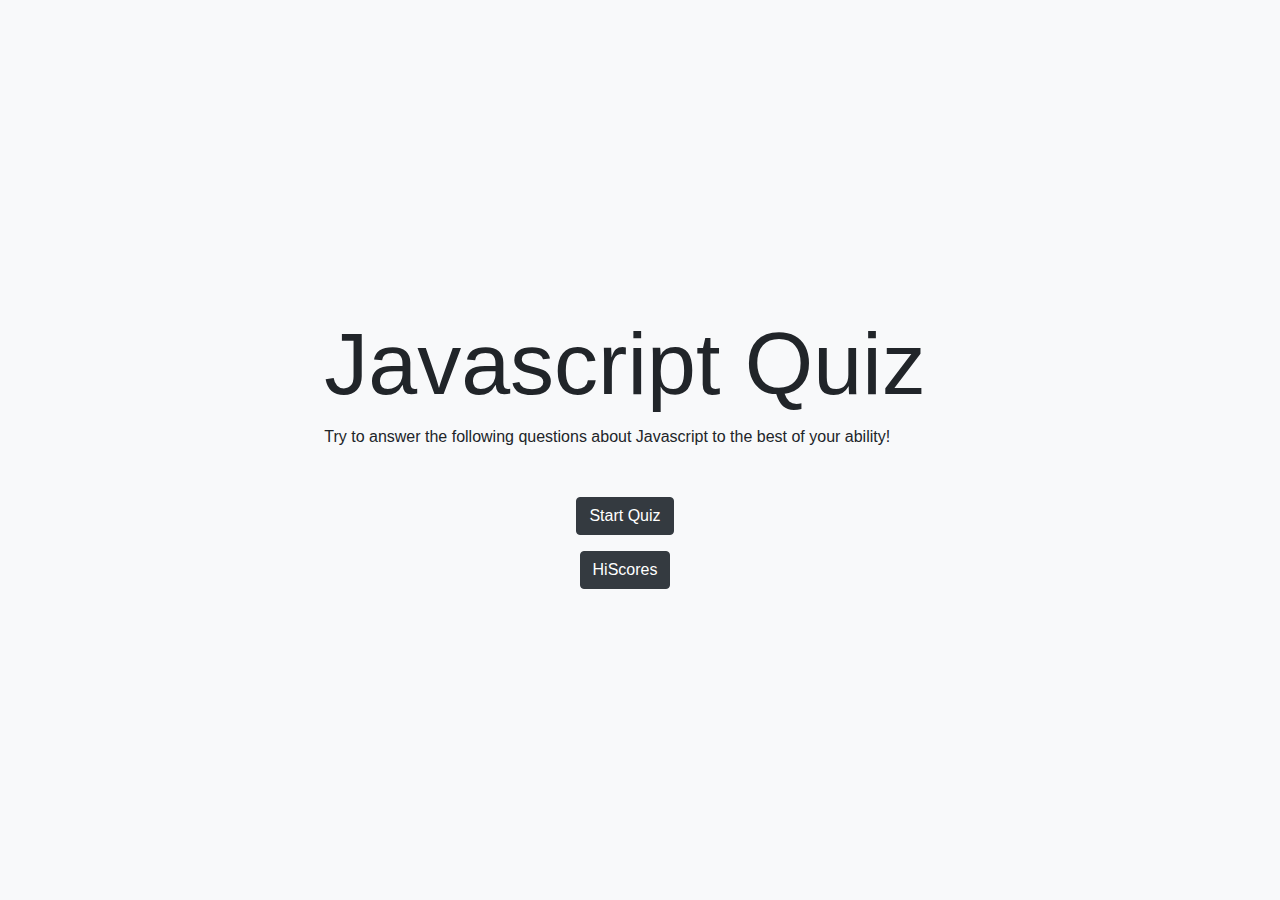
<file: index.html>
<!DOCTYPE html>
<html lang="en">
<head>
    <meta charset="UTF-8">
    <meta http-equiv="X-UA-Compatible" content="IE=edge">
    <meta name="viewport" content="width=device-width, initial-scale=1.0">
    <title>Javascript Quiz</title>
    <link rel="stylesheet" href="./assets/css/style.css">
    <link rel="stylesheet" href="https://cdnjs.cloudflare.com/ajax/libs/twitter-bootstrap/4.5.0/css/bootstrap.min.css">
</head>
<body>
    <div class="row min-vh-100 bg-light align-content-center">
        <section class="row w-100 d-flex justify-content-center">
            <div>
                <h1 class="display-2 text-center">Javascript Quiz</h1> 
                <p>Try to answer the following questions about Javascript to the best of your ability!</p>
                <div class="row justify-content-center mt-5">
                    <a class="btn btn-dark display-3 text-center" href="./quiz.html">Start Quiz </a> 
                </div>
                <div class="row justify-content-center mt-3">
                    <a class="btn btn-dark display-3 text-center" href="/">HiScores</a>
                </div>
            </div>
        </section>
    </div>










<script src="assets/js/script.js"></script>
</body>
</html>
</file>
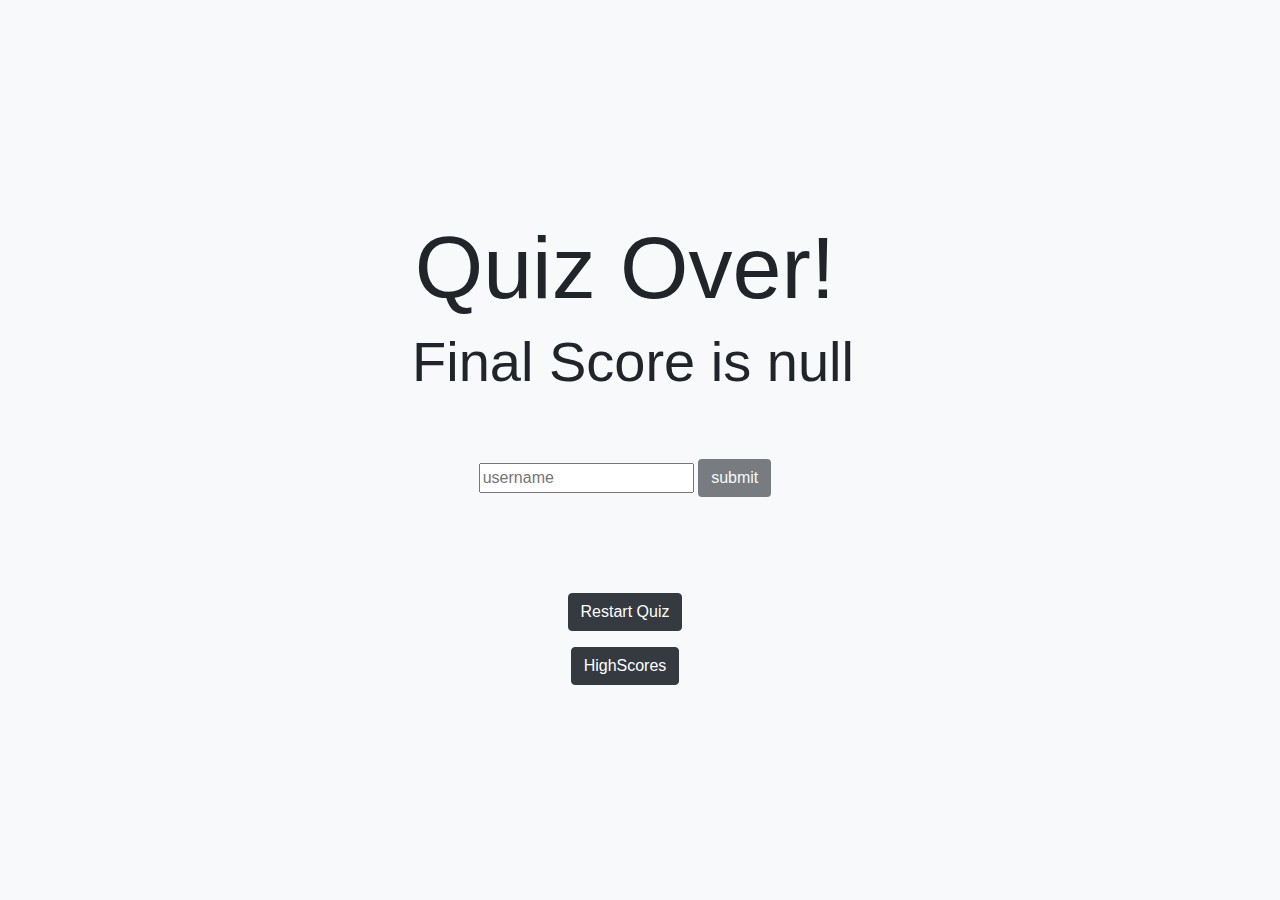
<file: end.html>
<!DOCTYPE html>
<html lang="en">
<head>
    <meta charset="UTF-8">
    <meta http-equiv="X-UA-Compatible" content="IE=edge">
    <meta name="viewport" content="width=device-width, initial-scale=1.0">
    <title>Javascript Quiz</title>
    <link rel="stylesheet" href="./assets/css/style.css">
    <link rel="stylesheet" href="https://cdnjs.cloudflare.com/ajax/libs/twitter-bootstrap/4.5.0/css/bootstrap.min.css">
</head>
<body>
    <div class="row min-vh-100 bg-light align-content-center">
        <section class="row w-100 d-flex justify-content-center">

            <div>
                <h1 class="display-2 text-center">Quiz Over!</h1> 

                <div id="end" class="d-flex display-4">
                    <p class="ml-3" id="finalScore"></p>
                </div>

                <form class="mt-5 pb-5 text-center">
        
                  <input type="text" name="username" id="username" placeholder="username">
                  <button type="submit" class="btn bg-dark text-light" id="saveScore" onclick="saveHighScore(event)" disabled>submit</button> 
                </form>
                
                <div class="row justify-content-center mt-5">
                    <a class="btn btn-dark display-3 text-center" href="./index.html">Restart Quiz </a> 
                </div>

                <div class="row justify-content-center mt-3">
                    <a class="btn btn-dark display-3 text-center" href="./highscores.html">HighScores</a>
                </div>

            </div>

        </section>

    </div>

<script src="assets/js/end.js"></script>
</body>
</html>
</file>
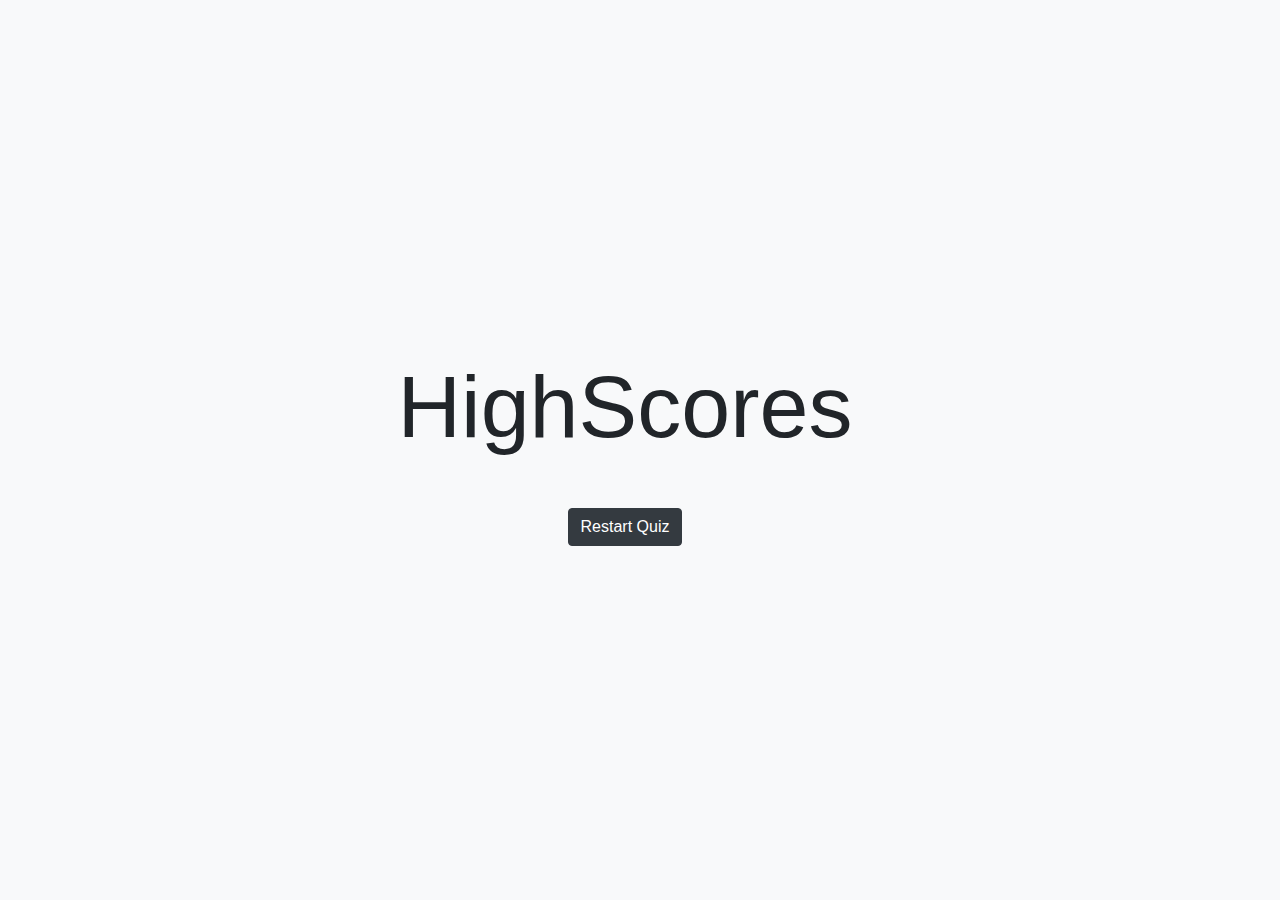
<file: highscores.html>
<!DOCTYPE html>
<html lang="en">
<head>
    <meta charset="UTF-8">
    <meta http-equiv="X-UA-Compatible" content="IE=edge">
    <meta name="viewport" content="width=device-width, initial-scale=1.0">
    <title>Javascript Quiz</title>
    <link rel="stylesheet" href="./assets/css/style.css">
    <link rel="stylesheet" href="https://cdnjs.cloudflare.com/ajax/libs/twitter-bootstrap/4.5.0/css/bootstrap.min.css">
</head>
<body>
    <div class="row min-vh-100 bg-light align-content-center">
        <section class="row w-100 d-flex justify-content-center">
            <div id="highScores">
                
                <h1 id="finalScore" class="display-2 text-center">HighScores</h1> 
                <ul id="highScoresList"></ul>
                <div class="row justify-content-center mt-5">
                <a class="btn btn-dark display-3 text-center" href="./index.html">Restart Quiz </a> 

                </div>
            </div>
        </section>
    </div>



    <script src="assets/js/highscores.js"></script>
</body>
</html>
</file>
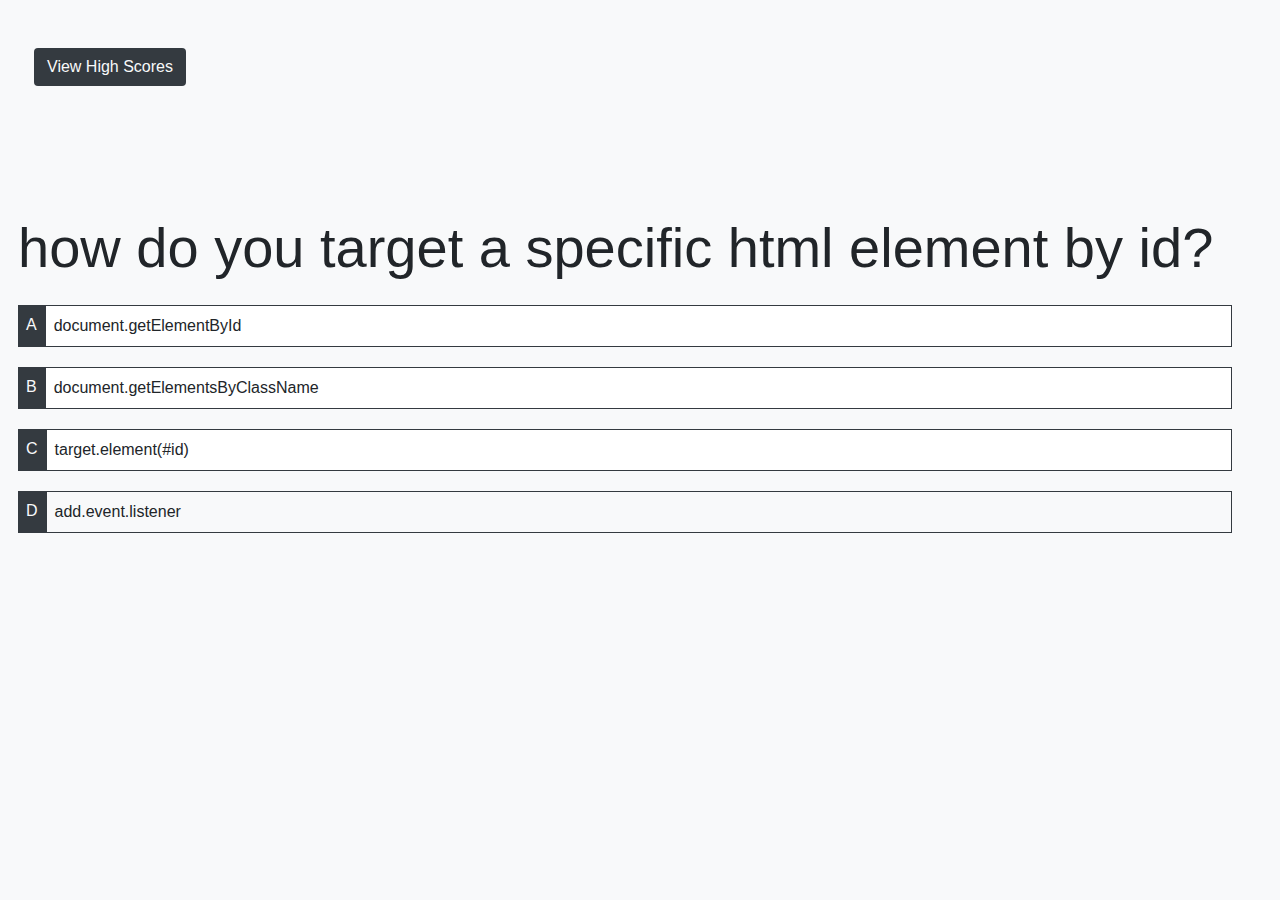
<file: quiz.html>
<!DOCTYPE html>
<html lang="en">
<head>
    <meta charset="UTF-8">
    <meta http-equiv="X-UA-Compatible" content="IE=edge">
    <meta name="viewport" content="width=device-width, initial-scale=1.0">
    <title>Javascript Question One</title>
    <link rel="stylesheet" href="./assets/css/style.css">
    <link rel="stylesheet" href="https://cdnjs.cloudflare.com/ajax/libs/twitter-bootstrap/4.5.0/css/bootstrap.min.css">
</head>
<body>
    <div class="row min-vh-100 bg-light d-flex">
        <section id="quiz" class="row w-100 d-flex justify-content-center">
            <div class="col-12 pr-5 pl-5">
                <div class="pt-5 pb-5" id="info">
                    <div>
                        <a class="btn bg-dark text-light mb-3 ml-3" href="/">View High Scores</a>
                        <div class="d-flex pl-3 mt-3 font-weight-bold">
                            <p class="Time-left" id="timer"></p>
                        </div>
                        <div class="d-flex pl-3 mt-3 font-weight-bold">
                            <p class="current-score" id="score"></p>
                        </div>
                    </div>
                </div>
                <h2 id="question" class="display-4 text-left mb-4">Question</h2> 
                  <div class="choice-container d-flex mb-1 w-100">
                    <p class="choice-prefix p-2 bg-dark text-light">A</p>
                    <p class="choice-text p-2 bg-white border border-dark w-100" data-number="1">Choice 1</p>
                  </div>
                  <div class="choice-container d-flex mb-1 p-0 w-100">
                    <p class="choice-prefix p-2 bg-dark text-light">B</p>
                    <p class="choice-text p-2 bg-white border border-dark w-100" data-number="2">Choice 2</p>
                  </div>
                  <div class="choice-container d-flex mb-1 w-100">
                    <p class="choice-prefix p-2 bg-dark text-light">C</p>
                    <p class="choice-text p-2 bg-white border border-dark w-100" data-number="3">Choice 3</p>
                  </div>
                  <div class="choice-container light d-flex mb-1 w-100">
                    <p class="choice-prefix p-2 bg-dark text-light">D</p>
                    <p class="choice-text p-2 border border-dark w-100" data-number="4">Choice 4</p>
                  </div>
            </div>
        </section>
    </div>
    <script src="assets/js/quiz.js"></script>
</body>
</html>
</file>
<file: assets/css/style.css>
.choice-container:hover {
  cursor: pointer;
  transform: translateY(-0.2rem);
  transition: transform 150ms;
}
</file>
